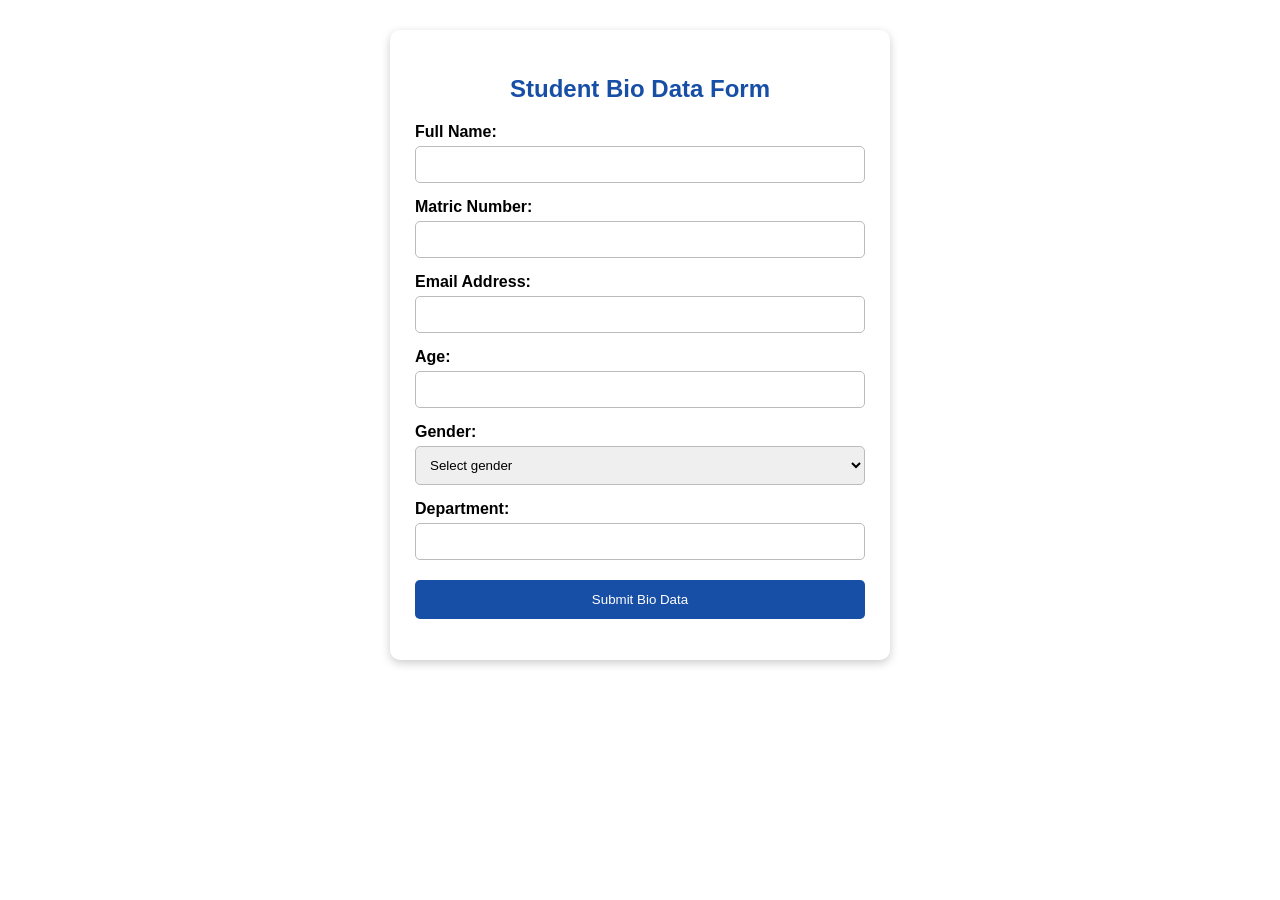
<file: Index.html>
<!DOCTYPE html>
<html lang="en">
<head>
    <meta charset="UTF-8">
    <meta name="viewport" content="width=device-width, initial-scale=1.0">
    <title>Student Bio Data Form</title>

    <style>
        body {
            font-family: Arial, sans-serif;
            background-color: white;
            margin: 0;
            padding: 30px 15px;
        }

        .container {
            max-width: 450px;
            margin: auto;
            background: white;
            padding: 25px;
            border-radius: 10px;
            box-shadow: 0 3px 10px #ccc;
        }

        h2 {
            text-align: center;
            color: #174ea6;
        }

        label {
            display: block;
            margin-top: 15px;
            font-weight: bold;
        }

        input, select {
            width: 100%;
            box-sizing: border-box;
            padding: 10px;
            margin-top: 5px;
            border: 1px solid #bbb;
            border-radius: 5px;
        }

        button {
            width: 100%;
            margin-top: 20px;
            padding: 12px;
            background: #174ea6;
            color: white;
            border: none;
            border-radius: 5px;
            cursor: pointer;
        }

        button:hover {
            background: #103778;
        }

        #message {
            margin-top: 15px;
            text-align: center;
        }
    </style>
</head>

<body>
    <div class="container">
        <h2>Student Bio Data Form</h2>

        <form id="bioForm">
            <label for="fullname">Full Name:</label>
            <input type="text" id="fullname" required>

            <label for="matric">Matric Number:</label>
            <input type="text" id="matric" required>

            <label for="email">Email Address:</label>
            <input type="email" id="email" required>

            <label for="age">Age:</label>
            <input type="number" id="age" min="1" max="120" required>

            <label for="gender">Gender:</label>
            <select id="gender" required>
                <option value="">Select gender</option>
                <option value="Male">Male</option>
                <option value="Female">Female</option>
                <option value="Other">Other</option>
            </select>

            <label for="department">Department:</label>
            <input type="text" id="department" required>

            <button type="submit">Submit Bio Data</button>
        </form>

        <p id="message" role="status"></p>
    </div>

    <script>
        const form = document.getElementById("bioForm");
        const message = document.getElementById("message");

        form.addEventListener("submit", function(event) {
            event.preventDefault();

            const fullname =
                document.getElementById("fullname").value.trim();
            const matric =
                document.getElementById("matric").value.trim();
            const age =
                Number(document.getElementById("age").value);

            if (fullname.length < 2) {
                message.style.color = "red";
                message.textContent =
                    "Please enter your full name correctly.";
                return;
            }

            if (matric.length < 3) {
                message.style.color = "red";
                message.textContent =
                    "Please enter a valid matric number.";
                return;
            }

            if (age < 1 || age > 120) {
                message.style.color = "red";
                message.textContent =
                    "Please enter a valid age.";
                return;
            }

            message.style.color = "green";
            message.textContent =
                "Bio data submitted successfully!";
        });
    </script>
</body>
</html>
</file>
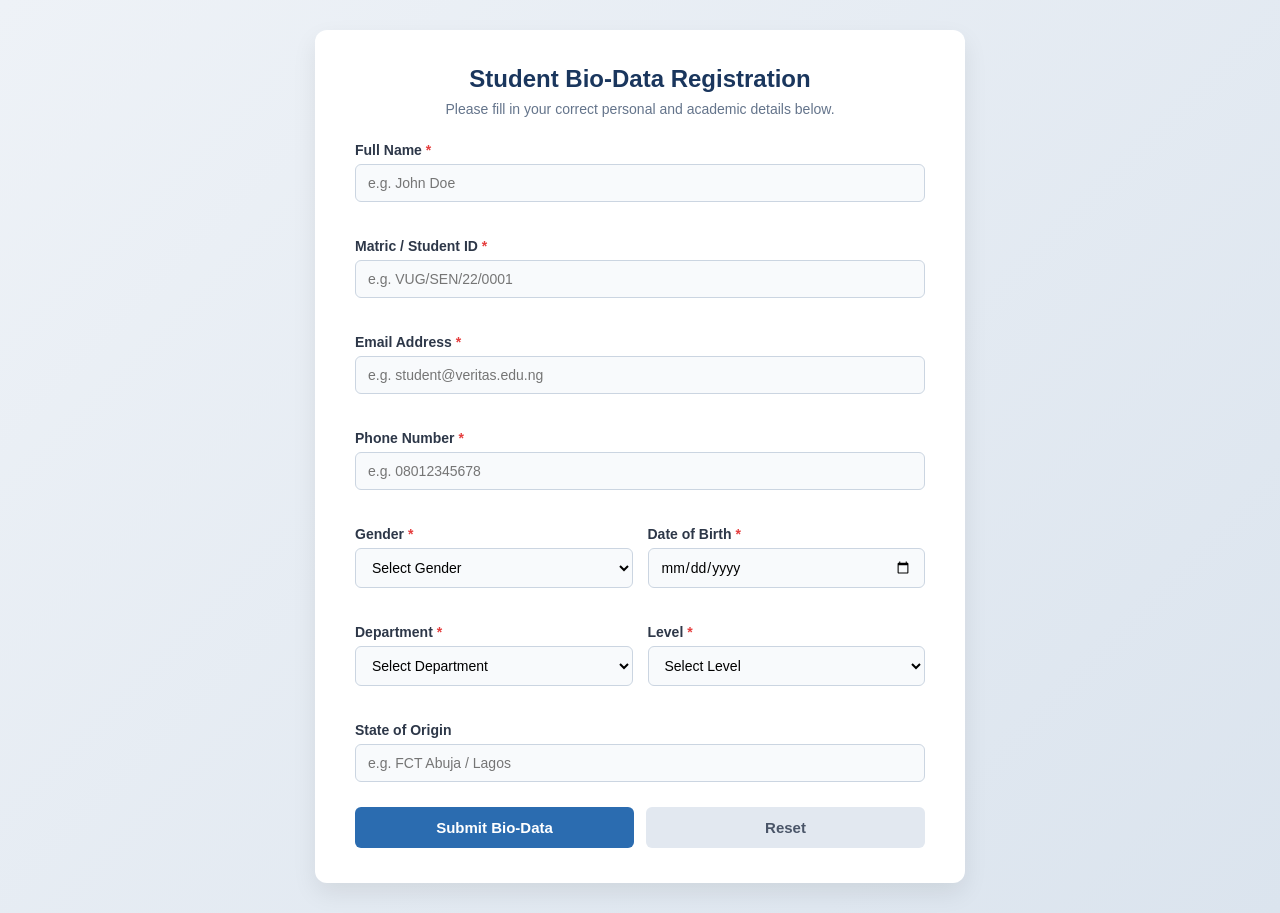
<file: index.html>
<!DOCTYPE html>
<html lang="en">
<head>
  <meta charset="UTF-8" />
  <meta name="viewport" content="width=device-width, initial-scale=1.0" />
  <title>Student Bio-Data Form</title>
  <link rel="stylesheet" href="style.css" />
</head>
<body>
  <div class="container">
    <header class="header">
      <h2>Student Bio-Data Registration</h2>
      <p>Please fill in your correct personal and academic details below.</p>
    </header>

    <form id="bioDataForm" novalidate>
      <!-- Full Name -->
      <div class="form-group">
        <label for="fullName">Full Name <span class="required">*</span></label>
        <input type="text" id="fullName" name="fullName" placeholder="e.g. John Doe" required />
        <small class="error-msg" id="nameError"></small>
      </div>

      <!-- Matric / Student ID -->
      <div class="form-group">
        <label for="matricNo">Matric / Student ID <span class="required">*</span></label>
        <input type="text" id="matricNo" name="matricNo" placeholder="e.g. VUG/SEN/22/0001" required />
        <small class="error-msg" id="matricError"></small>
      </div>

      <!-- Email -->
      <div class="form-group">
        <label for="email">Email Address <span class="required">*</span></label>
        <input type="email" id="email" name="email" placeholder="e.g. student@veritas.edu.ng" required />
        <small class="error-msg" id="emailError"></small>
      </div>

      <!-- Phone Number -->
      <div class="form-group">
        <label for="phone">Phone Number <span class="required">*</span></label>
        <input type="tel" id="phone" name="phone" placeholder="e.g. 08012345678" required />
        <small class="error-msg" id="phoneError"></small>
      </div>

      <!-- Row with Gender and Date of Birth -->
      <div class="form-row">
        <div class="form-group half">
          <label for="gender">Gender <span class="required">*</span></label>
          <select id="gender" name="gender" required>
            <option value=""> Select Gender </option>
            <option value="Male">Male</option>
            <option value="Female">Female</option>
            <option value="Other">Other</option>
          </select>
          <small class="error-msg" id="genderError"></small>
        </div>

        <div class="form-group half">
          <label for="dob">Date of Birth <span class="required">*</span></label>
          <input type="date" id="dob" name="dob" required />
          <small class="error-msg" id="dobError"></small>
        </div>
      </div>

      <!-- Row with Department and Level -->
      <div class="form-row">
        <div class="form-group half">
          <label for="department">Department <span class="required">*</span></label>
          <select id="department" name="department" required>
            <option value=""> Select Department </option>
            <option value="Software Engineering">Software Engineering</option>
            <option value="Computer Science">Computer Science</option>
            <option value="Cyber Security">Cyber Security</option>
            <option value="Information Technology">Information Technology</option>
          </select>
          <small class="error-msg" id="deptError"></small>
        </div>

        <div class="form-group half">
          <label for="level">Level <span class="required">*</span></label>
          <select id="level" name="level" required>
            <option value=""> Select Level </option>
            <option value="100">100 Level</option>
            <option value="200">200 Level</option>
            <option value="300">300 Level</option>
            <option value="400">400 Level</option>
          </select>
          <small class="error-msg" id="levelError"></small>
        </div>
      </div>

      <!-- State of Origin -->
      <div class="form-group">
        <label for="state">State of Origin</label>
        <input type="text" id="state" name="state" placeholder="e.g. FCT Abuja / Lagos" />
      </div>

      <!-- Buttons -->
      <div class="button-group">
        <button type="submit" id="submitBtn">Submit Bio-Data</button>
        <button type="reset" id="resetBtn">Reset</button>
      </div>
    </form>

    <!-- Submission Preview Card -->
    <div id="previewCard" class="preview-card hidden">
      <h3>Submitted Bio-Data Details</h3>
      <div id="previewContent"></div>
    </div>
  </div>

  <script src="script.js"></script>
</body>
</html>
</file>
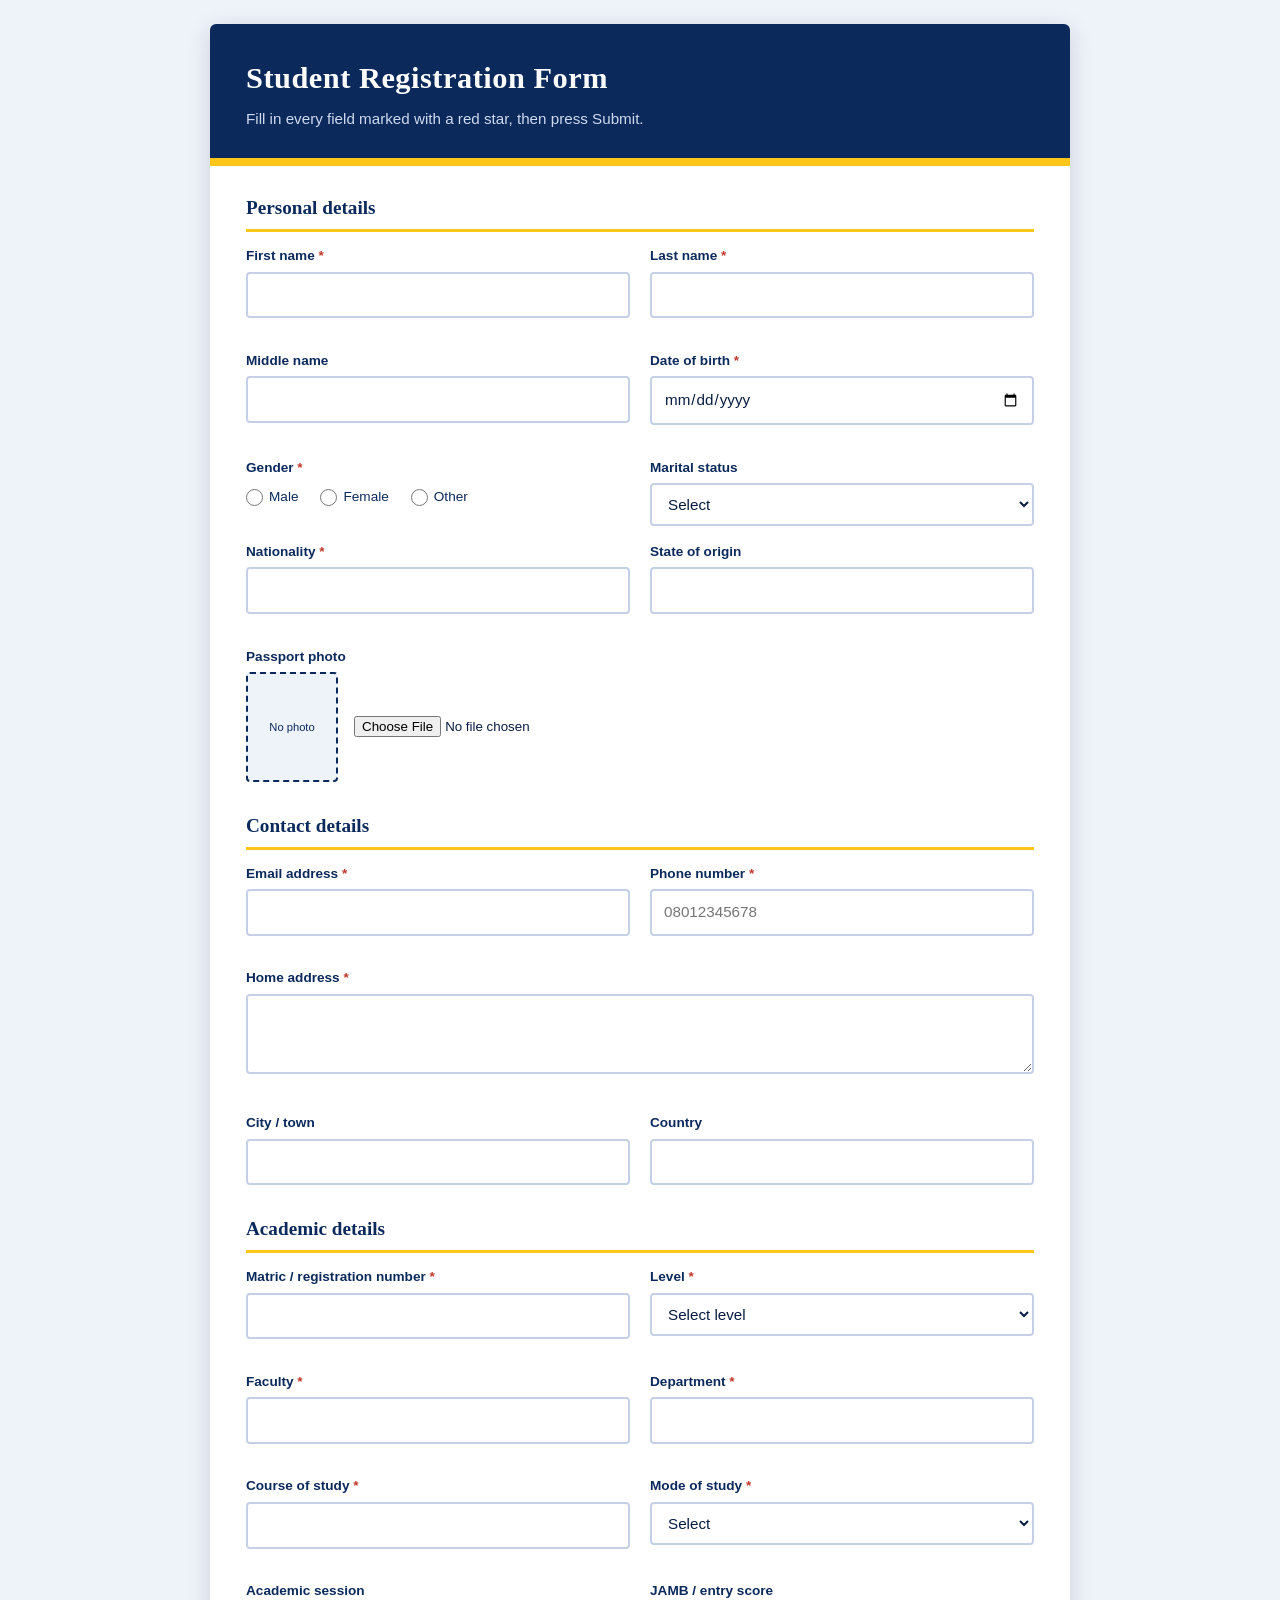
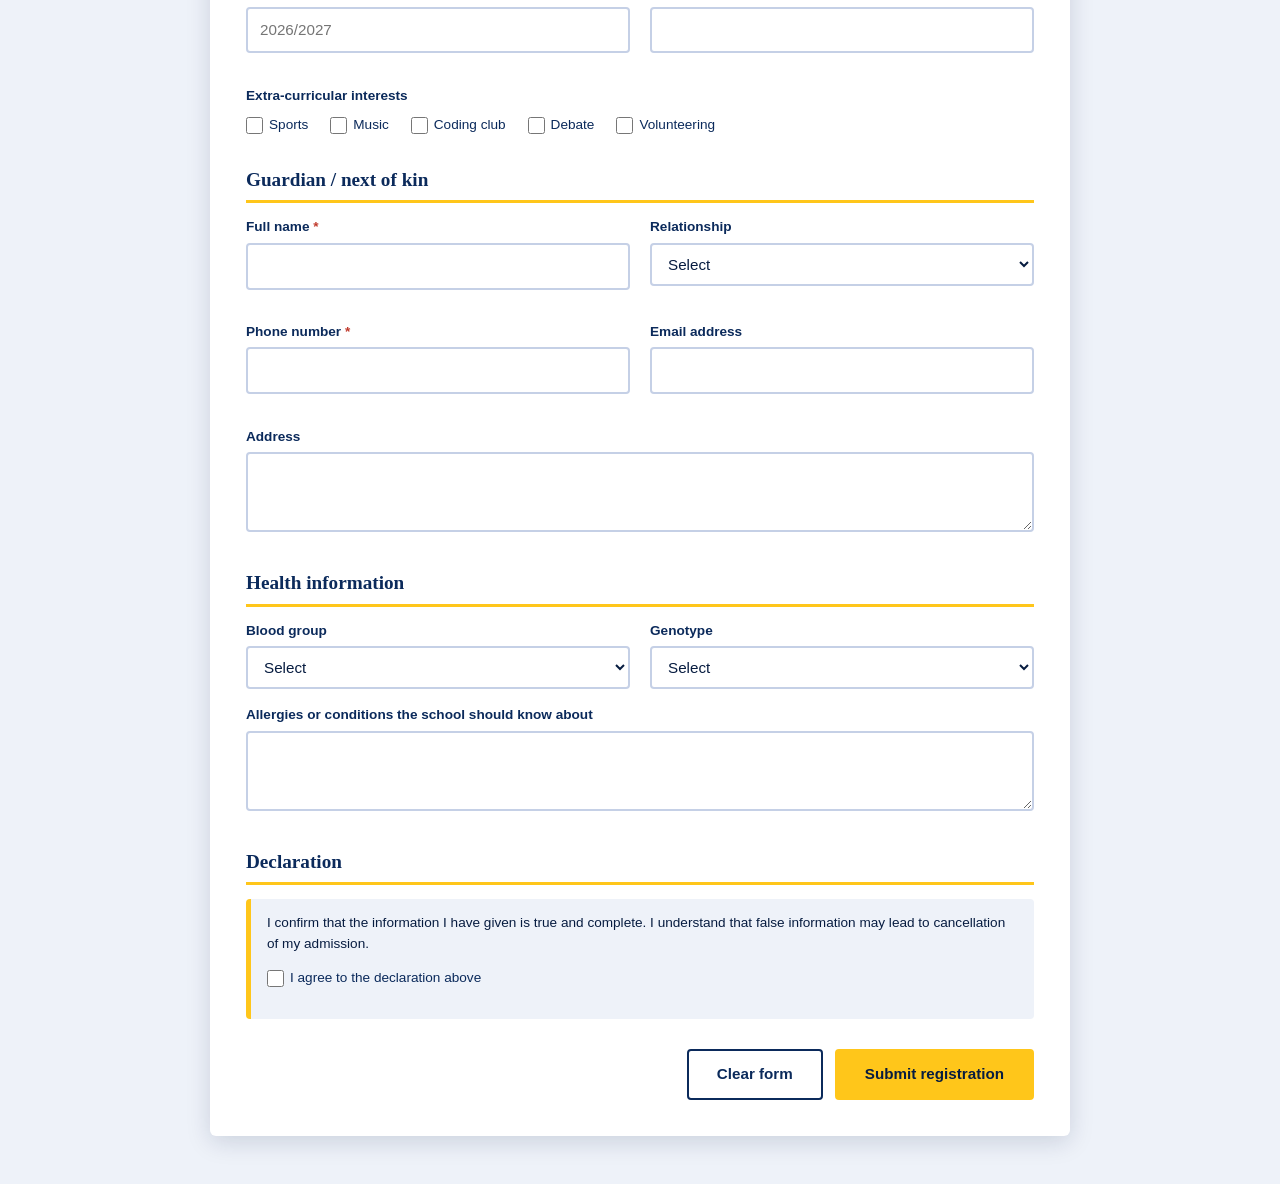
<file: student-registration-form/index.html>
<!DOCTYPE html>
<html lang="en">
<head>
<meta charset="UTF-8">
<meta name="viewport" content="width=device-width, initial-scale=1">
<title>Student Registration Form</title>
<link rel="stylesheet" href="style.css">
</head>
<body>
<div class="sheet">
  <header>
    <h1>Student Registration Form</h1>
    <p>Fill in every field marked with a red star, then press Submit.</p>
  </header>

  <form id="studentForm" novalidate>
    <fieldset>
      <legend>Personal details</legend>
      <div class="grid">
        <div><label class="req" for="firstName">First name</label><input type="text" id="firstName" name="First name" required><div class="msg"></div></div>
        <div><label class="req" for="lastName">Last name</label><input type="text" id="lastName" name="Last name" required><div class="msg"></div></div>
        <div><label for="middleName">Middle name</label><input type="text" id="middleName" name="Middle name"><div class="msg"></div></div>
        <div><label class="req" for="dob">Date of birth</label><input type="date" id="dob" name="Date of birth" required><div class="msg"></div></div>
        <div id="genderWrap">
          <span class="label req">Gender</span>
          <div class="choices">
            <label><input type="radio" name="Gender" value="Male"> Male</label>
            <label><input type="radio" name="Gender" value="Female"> Female</label>
            <label><input type="radio" name="Gender" value="Other"> Other</label>
          </div>
          <div class="msg"></div>
        </div>
        <div>
          <label for="marital">Marital status</label>
          <select id="marital" name="Marital status"><option value="">Select</option><option>Single</option><option>Married</option><option>Other</option></select>
        </div>
        <div><label class="req" for="nationality">Nationality</label><input type="text" id="nationality" name="Nationality" required><div class="msg"></div></div>
        <div><label for="state">State of origin</label><input type="text" id="state" name="State of origin"><div class="msg"></div></div>
        <div class="full">
          <span class="label">Passport photo</span>
          <div class="photo-row">
            <div class="photo-box" id="photoBox">No photo</div>
            <input type="file" id="photo" accept="image/*">
          </div>
        </div>
      </div>
    </fieldset>

    <fieldset>
      <legend>Contact details</legend>
      <div class="grid">
        <div><label class="req" for="email">Email address</label><input type="email" id="email" name="Email" required><div class="msg"></div></div>
        <div><label class="req" for="phone">Phone number</label><input type="tel" id="phone" name="Phone" placeholder="08012345678" required><div class="msg"></div></div>
        <div class="full"><label class="req" for="address">Home address</label><textarea id="address" name="Home address" required></textarea><div class="msg"></div></div>
        <div><label for="city">City / town</label><input type="text" id="city" name="City"></div>
        <div><label for="country">Country</label><input type="text" id="country" name="Country"></div>
      </div>
    </fieldset>

    <fieldset>
      <legend>Academic details</legend>
      <div class="grid">
        <div><label class="req" for="matric">Matric / registration number</label><input type="text" id="matric" name="Matric number" required><div class="msg"></div></div>
        <div>
          <label class="req" for="level">Level</label>
          <select id="level" name="Level" required>
            <option value="">Select level</option><option>100</option><option>200</option><option>300</option><option>400</option><option>500</option>
          </select><div class="msg"></div>
        </div>
        <div><label class="req" for="faculty">Faculty</label><input type="text" id="faculty" name="Faculty" required><div class="msg"></div></div>
        <div><label class="req" for="department">Department</label><input type="text" id="department" name="Department" required><div class="msg"></div></div>
        <div><label class="req" for="course">Course of study</label><input type="text" id="course" name="Course of study" required><div class="msg"></div></div>
        <div>
          <label class="req" for="mode">Mode of study</label>
          <select id="mode" name="Mode of study" required>
            <option value="">Select</option><option>Full-time</option><option>Part-time</option><option>Distance learning</option>
          </select><div class="msg"></div>
        </div>
        <div><label for="session">Academic session</label><input type="text" id="session" name="Session" placeholder="2026/2027"></div>
        <div><label for="jamb">JAMB / entry score</label><input type="number" id="jamb" name="Entry score" min="0" max="400"><div class="msg"></div></div>
        <div class="full">
          <span class="label">Extra-curricular interests</span>
          <div class="choices">
            <label><input type="checkbox" name="Interests" value="Sports"> Sports</label>
            <label><input type="checkbox" name="Interests" value="Music"> Music</label>
            <label><input type="checkbox" name="Interests" value="Coding club"> Coding club</label>
            <label><input type="checkbox" name="Interests" value="Debate"> Debate</label>
            <label><input type="checkbox" name="Interests" value="Volunteering"> Volunteering</label>
          </div>
        </div>
      </div>
    </fieldset>

    <fieldset>
      <legend>Guardian / next of kin</legend>
      <div class="grid">
        <div><label class="req" for="gName">Full name</label><input type="text" id="gName" name="Guardian name" required><div class="msg"></div></div>
        <div>
          <label for="gRel">Relationship</label>
          <select id="gRel" name="Guardian relationship"><option value="">Select</option><option>Parent</option><option>Sibling</option><option>Guardian</option><option>Spouse</option><option>Other</option></select>
        </div>
        <div><label class="req" for="gPhone">Phone number</label><input type="tel" id="gPhone" name="Guardian phone" required><div class="msg"></div></div>
        <div><label for="gEmail">Email address</label><input type="email" id="gEmail" name="Guardian email"><div class="msg"></div></div>
        <div class="full"><label for="gAddress">Address</label><textarea id="gAddress" name="Guardian address"></textarea></div>
      </div>
    </fieldset>

    <fieldset>
      <legend>Health information</legend>
      <div class="grid">
        <div>
          <label for="blood">Blood group</label>
          <select id="blood" name="Blood group"><option value="">Select</option><option>A+</option><option>A-</option><option>B+</option><option>B-</option><option>AB+</option><option>AB-</option><option>O+</option><option>O-</option></select>
        </div>
        <div><label for="genotype">Genotype</label><select id="genotype" name="Genotype"><option value="">Select</option><option>AA</option><option>AS</option><option>SS</option><option>AC</option></select></div>
        <div class="full"><label for="medical">Allergies or conditions the school should know about</label><textarea id="medical" name="Medical notes"></textarea></div>
      </div>
    </fieldset>

    <fieldset>
      <legend>Declaration</legend>
      <div class="declare">
        <p>I confirm that the information I have given is true and complete. I understand that false information may lead to cancellation of my admission.</p>
        <div class="choices"><label><input type="checkbox" id="agree"> I agree to the declaration above</label></div>
        <div class="msg" id="agreeMsg"></div>
      </div>
    </fieldset>

    <div class="actions">
      <button type="reset">Clear form</button>
      <button type="submit">Submit registration</button>
    </div>
  </form>

  <section id="summary" aria-live="polite">
    <div class="ok"><strong>Registration received.</strong> Check your details below.</div>
    <h2>Your submitted details</h2>
    <table id="summaryTable"></table>
    <button type="button" id="backBtn">Back to form</button>
  </section>
</div>

<script src="script.js"></script>
</body>
</html>
</file>
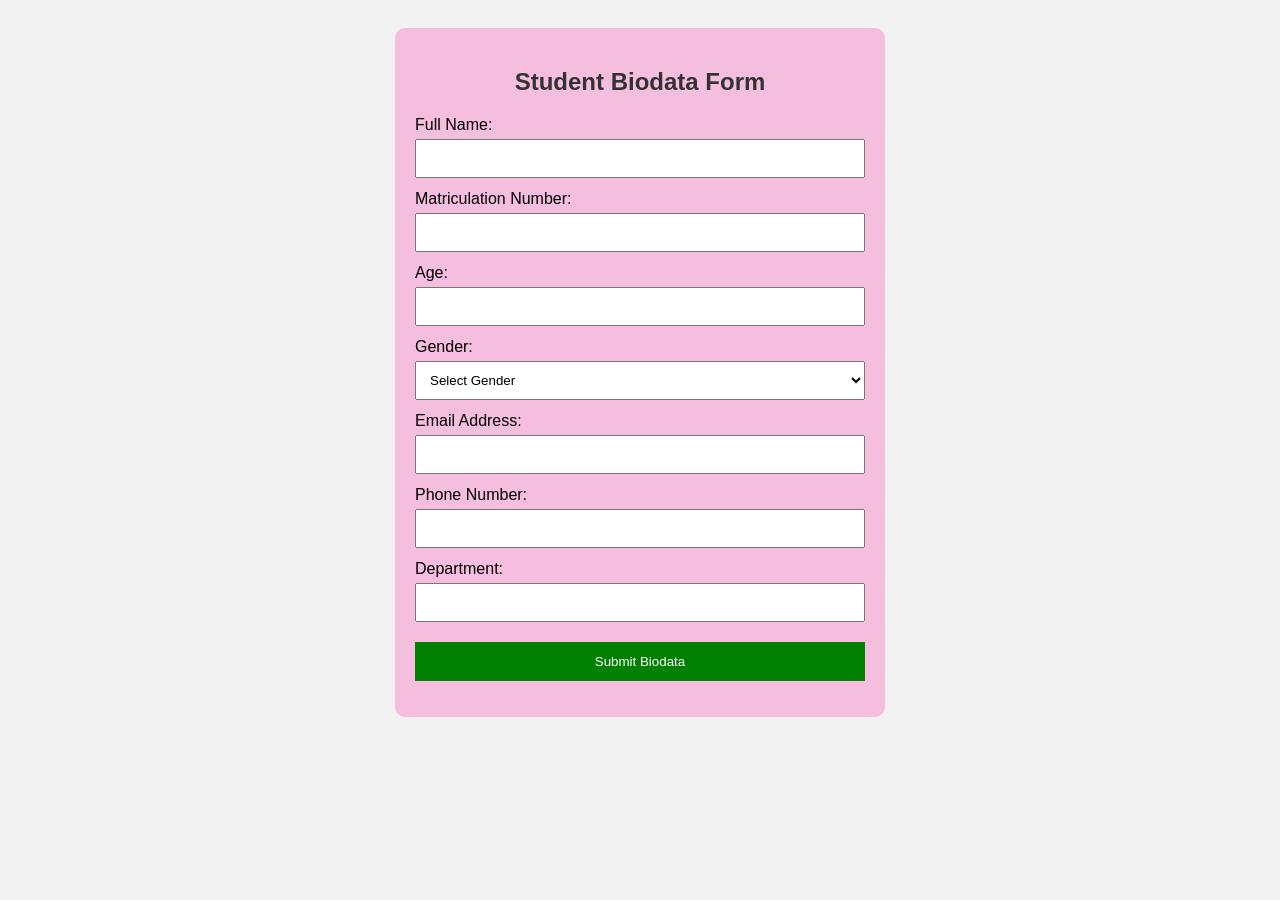
<file: biodata.html>
<!DOCTYPE html>
<html lang="en">
<head>
    <meta charset="UTF-8">
    <meta name="viewport" content="width=device-width, initial-scale=1.0">
    <title>Student Biodata Form</title>

    <style>
        body {
            font-family: Arial, sans-serif;
            background-color: #f2f2f2;
            padding: 20px;
        }

        .container {
            background-color: rgb(245, 189, 222);
            max-width: 450px;
            margin: auto;
            padding: 20px;
            border-radius: 10px;
        }

        h2 {
            text-align: center;
            color: #333;
        }

        label {
            display: block;
            margin-top: 12px;
        }

        input, select {
            width: 100%;
            padding: 10px;
            margin-top: 5px;
            box-sizing: border-box;
        }



        button {
            width: 100%;
            padding: 12px;
            margin-top: 20px;
            background-color: green;
            color: white;
            border: none;
            cursor: pointer;
        }

        button:hover {
            background-color: darkgreen;
        }

        #message {
            text-align: center;
            margin-top: 15px;
        }
    </style>
</head>

<body>

    <div class="container">
        <h2>Student Biodata Form</h2>

        <form id="biodataForm">

            <label for="fullname">Full Name:</label>
            <input type="text" id="fullname" required>

            <label for="matric">Matriculation Number:</label>
            <input type="text" id="matric" required>

            <label for="age">Age:</label>
            <input type="number" id="age" min="1" max="100" required>

            <label for="gender">Gender:</label>
            <select id="gender" required>
                <option value="">Select Gender</option>
                <option value="Male">Male</option>
                <option value="Female">Female</option>
            </select>

            <label for="email">Email Address:</label>
            <input type="email" id="email" required>

            <label for="phone">Phone Number:</label>
            <input type="tel" id="phone"
                   pattern="[0-9]{11}"
                   title="Enter an 11-digit phone number"
                   required>

            <label for="department">Department:</label>
            <input type="text" id="department" required>

            <button type="submit">Submit Biodata</button>

            <p id="message"></p>

        </form>
    </div>

    <script>
        const form = document.getElementById("biodataForm");
        const message = document.getElementById("message");

        form.addEventListener("submit", function(event) {
            event.preventDefault();

            const fullname =
                document.getElementById("fullname").value.trim();

            const age =
                Number(document.getElementById("age").value);

            if (fullname.length < 3) {
                message.textContent =
                    "Please enter your full name correctly.";
                message.style.color = "red";
                return;
            }

            if (age < 1 || age > 100) {
                message.textContent =
                    "Please enter a valid age.";
                message.style.color = "red";
                return;
            }

            message.textContent =
                "Biodata submitted successfully!";
            message.style.color = "green";

            form.reset();
        });
    </script>

</body>
</html>
</file>
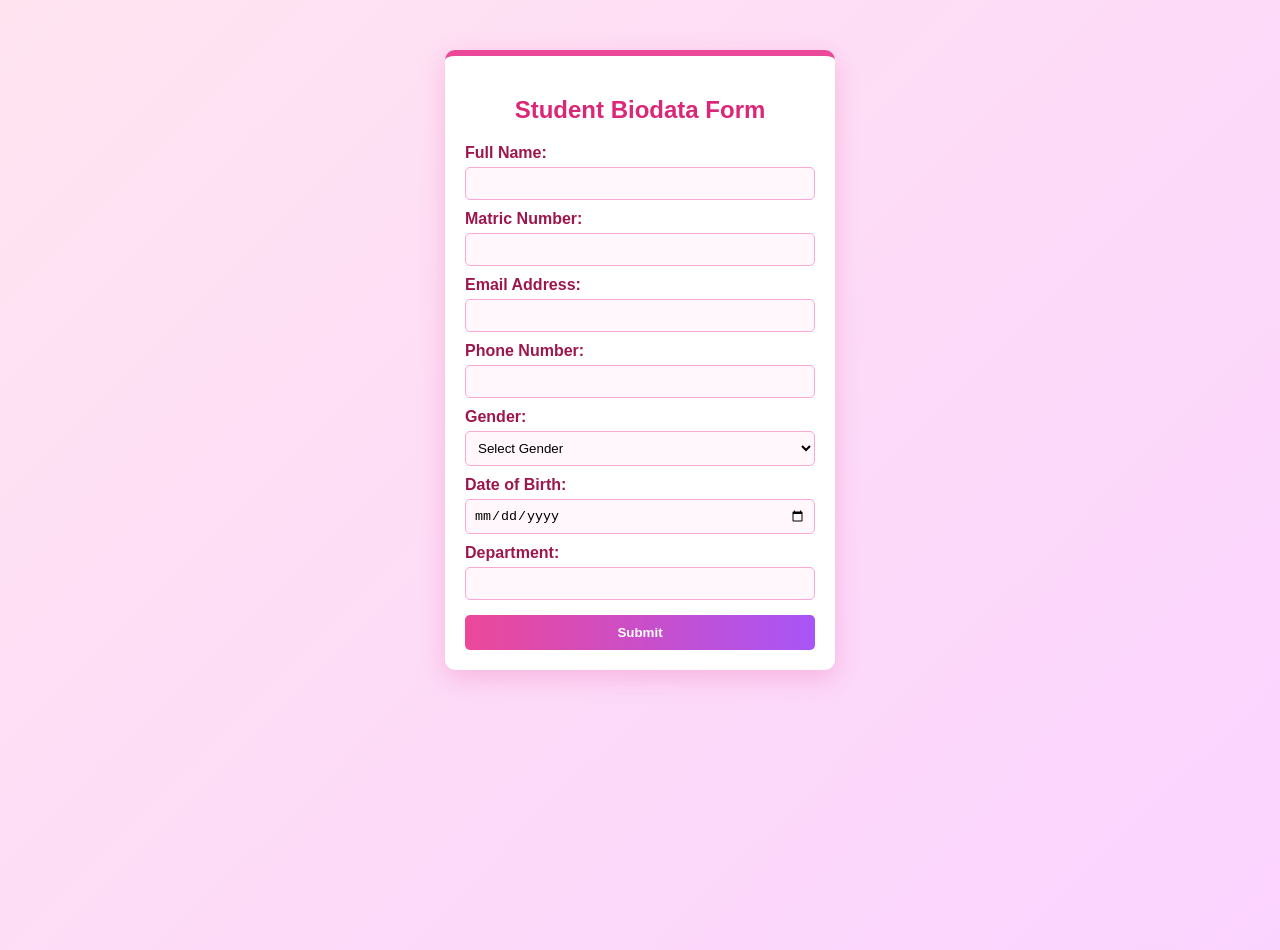
<file: form.html>
<!doctype html>
<html>
  <head>
    <title>Student Biodata Form</title>

    <style>
      body {
        font-family: Arial, sans-serif;
        background: linear-gradient(135deg, #ffe4f0, #fbd3ff);
        min-height: 100vh;
        margin: 0;
      }

      .container {
        width: 350px;
        margin: 50px auto;
        padding: 20px;
        background-color: white;
        border-radius: 10px;
        border-top: 6px solid #ec4899;
        box-shadow: 0 8px 24px rgba(236, 72, 153, 0.25);
      }

      h2 {
        text-align: center;
        color: #db2777;
      }

      label {
        display: block;
        margin-top: 10px;
        color: #9d174d;
        font-weight: bold;
      }

      input,
      select {
        width: 100%;
        padding: 8px;
        margin-top: 5px;
        box-sizing: border-box;
        border: 1px solid #f9a8d4;
        border-radius: 5px;
        background-color: #fff7fb;
      }

      input:focus,
      select:focus {
        outline: none;
        border-color: #ec4899;
        box-shadow: 0 0 0 3px rgba(236, 72, 153, 0.25);
        background-color: white;
      }

      button {
        width: 100%;
        padding: 10px;
        margin-top: 15px;
        background: linear-gradient(90deg, #ec4899, #a855f7);
        color: white;
        border: none;
        border-radius: 5px;
        font-weight: bold;
        cursor: pointer;
      }

      button:hover {
        background: linear-gradient(90deg, #be185d, #7e22ce);
      }
    </style>
  </head>

  <body>
    <div class="container">
      <h2>Student Biodata Form</h2>

      <form id="biodataForm">
        <label for="fullname">Full Name:</label>
        <input type="text" id="fullname" required />

        <label for="matric">Matric Number:</label>
        <input type="text" id="matric" required />

        <label for="email">Email Address:</label>
        <input type="email" id="email" required />

        <label for="phone">Phone Number:</label>
        <input type="tel" id="phone" required />

        <label for="gender">Gender:</label>
        <select id="gender" required>
          <option value="">Select Gender</option>
          <option value="Male">Male</option>
          <option value="Female">Female</option>
        </select>

        <label for="dob">Date of Birth:</label>
        <input type="date" id="dob" required />

        <label for="department">Department:</label>
        <input type="text" id="department" required />

        <button type="submit">Submit</button>
      </form>
    </div>

    <script>
      document
        .getElementById("biodataForm")
        .addEventListener("submit", function (event) {
          event.preventDefault();

          let fullname = document.getElementById("fullname").value.trim();
          let matric = document.getElementById("matric").value.trim();
          let email = document.getElementById("email").value.trim();
          let phone = document.getElementById("phone").value.trim();
          let gender = document.getElementById("gender").value;
          let dob = document.getElementById("dob").value;
          let department = document.getElementById("department").value.trim();

          if (
            fullname === "" ||
            matric === "" ||
            email === "" ||
            phone === "" ||
            gender === "" ||
            dob === "" ||
            department === ""
          ) {
            alert("Please fill in all fields.");
            return;
          }

          if (!/^\d{11}$/.test(phone)) {
            alert("Phone number must contain exactly 11 digits.");
            return;
          }

          if (new Date(dob) > new Date()) {
            alert("Date of birth cannot be in the future.");
            return;
          }

          alert("Student biodata submitted successfully!");

          document.getElementById("biodataForm").reset();
        });
    </script>
  </body>
</html>
</file>
<file: style.css>
* {
  box-sizing: border-box;
  margin: 0;
  padding: 0;
  font-family: 'Segoe UI', Tahoma, Geneva, Verdana, sans-serif;
}

body {
  background: linear-gradient(135deg, #eef2f7 0%, #dbe4ee 100%);
  min-height: 100vh;
  display: flex;
  justify-content: center;
  align-items: center;
  padding: 30px 15px;
}

.container {
  background: #ffffff;
  max-width: 650px;
  width: 100%;
  padding: 35px 40px;
  border-radius: 12px;
  box-shadow: 0 10px 25px rgba(0, 0, 0, 0.08);
}

.header {
  text-align: center;
  margin-bottom: 25px;
}

.header h2 {
  color: #1a365d;
  font-size: 24px;
  margin-bottom: 8px;
}

.header p {
  color: #64748b;
  font-size: 14px;
}

.form-group {
  margin-bottom: 18px;
}

.form-row {
  display: flex;
  gap: 15px;
}

.form-group.half {
  flex: 1;
}

label {
  display: block;
  font-size: 14px;
  font-weight: 600;
  color: #2d3748;
  margin-bottom: 6px;
}

.required {
  color: #e53e3e;
}

input, select {
  width: 100%;
  padding: 10px 12px;
  font-size: 14px;
  border: 1.5px solid #cbd5e1;
  border-radius: 6px;
  outline: none;
  transition: border-color 0.2s, box-shadow 0.2s;
  background-color: #f8fafc;
}

input:focus, select:focus {
  border-color: #3182ce;
  background-color: #ffffff;
  box-shadow: 0 0 0 3px rgba(49, 130, 206, 0.15);
}

input.invalid, select.invalid {
  border-color: #e53e3e;
  background-color: #fff5f5;
}

.error-msg {
  color: #e53e3e;
  font-size: 12px;
  display: block;
  margin-top: 4px;
  min-height: 14px;
}

.button-group {
  display: flex;
  gap: 12px;
  margin-top: 25px;
}

button {
  flex: 1;
  padding: 12px;
  font-size: 15px;
  font-weight: 600;
  border-radius: 6px;
  cursor: pointer;
  border: none;
  transition: all 0.2s ease-in-out;
}

#submitBtn {
  background-color: #2b6cb0;
  color: #ffffff;
}

#submitBtn:hover {
  background-color: #1a4971;
}

#resetBtn {
  background-color: #e2e8f0;
  color: #4a5568;
}

#resetBtn:hover {
  background-color: #cbd5e1;
}

/* Submitted preview */
.preview-card {
  margin-top: 25px;
  padding: 20px;
  background: #f0fdf4;
  border: 1px solid #86efac;
  border-radius: 8px;
}

.preview-card.hidden {
  display: none;
}

.preview-card h3 {
  color: #166534;
  margin-bottom: 12px;
  font-size: 17px;
}

.preview-card p {
  font-size: 14px;
  color: #1f2937;
  margin-bottom: 6px;
}

.preview-card strong {
  color: #111827;
}
</file>
<file: student-registration-form/style.css>
:root {
  --navy: #0b2a5b;
  --navy-deep: #071c40;
  --yellow: #ffc61a;
  --white: #ffffff;
  --mist: #eef2f9;
  --error: #c0392b;
}
* { box-sizing: border-box; margin: 0; padding: 0; }
body {
  font-family: Georgia, "Times New Roman", serif;
  background: var(--mist);
  color: var(--navy-deep);
  line-height: 1.5;
  padding: 24px 12px 48px;
}
.sheet {
  max-width: 860px;
  margin: 0 auto;
  background: var(--white);
  border-radius: 6px;
  overflow: hidden;
  box-shadow: 0 6px 24px rgba(7, 28, 64, .15);
}
header {
  background: var(--navy);
  color: var(--white);
  padding: 32px 36px 28px;
  border-bottom: 8px solid var(--yellow);
}
header h1 { font-size: 1.9rem; letter-spacing: .5px; }
header p { margin-top: 6px; color: #cfd9ee; font-family: Arial, Helvetica, sans-serif; font-size: .95rem; }
form { padding: 28px 36px 36px; font-family: Arial, Helvetica, sans-serif; }
fieldset { border: none; margin-bottom: 30px; }
legend {
  width: 100%;
  font-family: Georgia, serif;
  font-size: 1.2rem;
  font-weight: bold;
  color: var(--navy);
  padding: 0 0 6px;
  margin-bottom: 14px;
  border-bottom: 3px solid var(--yellow);
}
.grid { display: grid; grid-template-columns: repeat(2, 1fr); gap: 16px 20px; }
.full { grid-column: 1 / -1; }
label, .label { display: block; font-size: .85rem; font-weight: bold; color: var(--navy); margin-bottom: 5px; }
.req::after { content: " *"; color: var(--error); }
input[type=text], input[type=email], input[type=tel], input[type=date],
input[type=number], select, textarea {
  width: 100%;
  padding: 10px 12px;
  font: inherit;
  font-size: .95rem;
  color: var(--navy-deep);
  background: var(--white);
  border: 2px solid #c5d0e6;
  border-radius: 4px;
  transition: border-color .15s, box-shadow .15s;
}
textarea { resize: vertical; min-height: 80px; }
input:focus, select:focus, textarea:focus {
  outline: none;
  border-color: var(--navy);
  box-shadow: 0 0 0 3px var(--yellow);
}
.invalid { border-color: var(--error) !important; }
.msg { color: var(--error); font-size: .78rem; margin-top: 4px; min-height: 1em; }
.choices { display: flex; flex-wrap: wrap; gap: 8px 22px; padding-top: 4px; }
.choices label { display: flex; align-items: center; gap: 6px; font-weight: normal; margin: 0; }
input[type=radio], input[type=checkbox] { accent-color: var(--navy); width: 17px; height: 17px; }
.photo-row { display: flex; align-items: center; gap: 16px; }
.photo-box {
  width: 92px; height: 110px; flex: none;
  border: 2px dashed var(--navy);
  border-radius: 4px;
  background: var(--mist) center / cover no-repeat;
  display: grid; place-items: center;
  font-size: .7rem; color: var(--navy); text-align: center;
}
.declare { background: var(--mist); border-left: 5px solid var(--yellow); padding: 14px 16px; border-radius: 4px; }
.declare p { font-size: .85rem; margin-bottom: 10px; }
.actions { display: flex; gap: 12px; justify-content: flex-end; flex-wrap: wrap; }
button {
  font: inherit; font-weight: bold; font-size: .95rem;
  padding: 12px 28px; border-radius: 4px; cursor: pointer; border: 2px solid var(--navy);
}
button[type=submit] { background: var(--yellow); color: var(--navy-deep); border-color: var(--yellow); }
button[type=submit]:hover { background: #ffd54a; }
button[type=reset] { background: var(--white); color: var(--navy); }
button[type=reset]:hover { background: var(--mist); }
button:focus-visible { outline: 3px solid var(--navy); outline-offset: 2px; }
#summary { display: none; padding: 28px 36px 36px; font-family: Arial, Helvetica, sans-serif; }
#summary h2 { font-family: Georgia, serif; color: var(--navy); margin-bottom: 6px; }
#summary .ok { background: var(--navy); color: var(--white); padding: 12px 16px; border-left: 6px solid var(--yellow); border-radius: 4px; margin-bottom: 18px; }
#summary table { width: 100%; border-collapse: collapse; font-size: .9rem; }
#summary th, #summary td { text-align: left; padding: 9px 10px; border-bottom: 1px solid #d5ddee; vertical-align: top; }
#summary th { width: 36%; color: var(--navy); background: var(--mist); }
#summary button { margin-top: 20px; background: var(--navy); color: var(--white); }
@media (max-width: 620px) {
  .grid { grid-template-columns: 1fr; }
  header, form, #summary { padding-left: 20px; padding-right: 20px; }
  .actions button { flex: 1; }
}
@media print { body { background: #fff; } .sheet { box-shadow: none; } #summary button { display: none; } }
</file>
